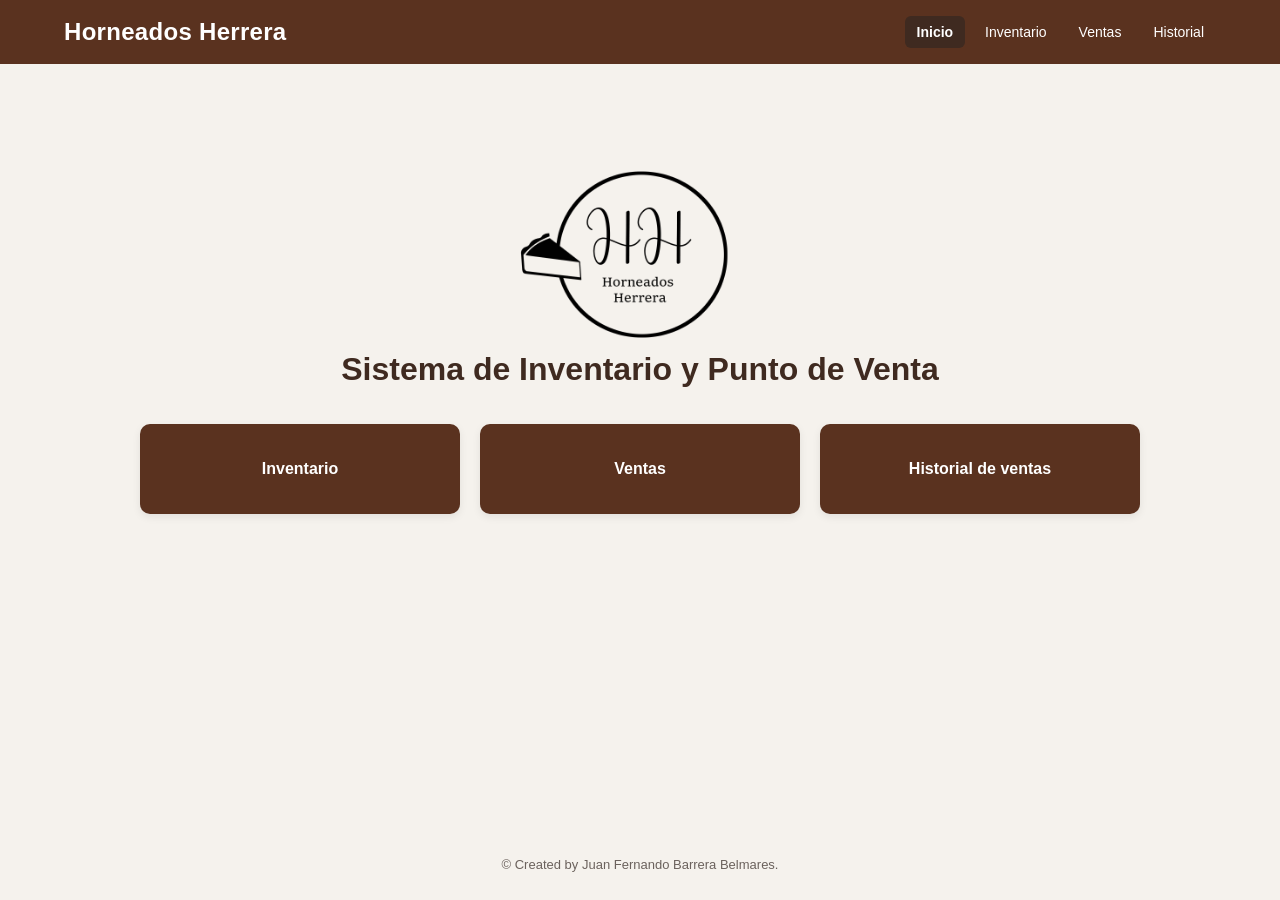
<file: index.html>
<!DOCTYPE html>
<html lang="es">
<head>
    <title>Indice - Horneados Herrera</title>
    <meta charset="UTF-8">
    <meta name="viewport" content="width=device-width, initial-scale=1.0">
    <link rel="stylesheet" a href="css/estilos.css">
    <link rel="manifest" href="manifest.json">
</head>

<body>

<header class="barra-superior">

    <div class="nombre-panaderia">
        Horneados Herrera
    </div>

    <nav class="navegacion">

        <a href="index.html" class="activo">
            Inicio
        </a>

        <a href="inventario.html">
            Inventario
        </a>

        <a href="ventas.html">
            Ventas
        </a>

        <a href="historial.html">
            Historial
        </a>

    </nav>

</header>

<main class="inicio">


     <div class="logo-inicio">
        <img src="img/logo.png" alt="Logo de Horneados Herrera">
    </div>

    <h1>Sistema de Inventario y Punto de Venta</h1>

    <br><br>

    <div class="opciones-inicio">

        <a href="inventario.html">
            <button>Inventario</button>
        </a>

        <a href="ventas.html">
            <button>Ventas</button>
        </a>

        <a href="historial.html">
            <button>Historial de ventas</button>
        </a>

    </div>

</main>

</body>

    <footer class="pie-pagina">
        <p>© Created by Juan Fernando Barrera Belmares.</p>
    </footer>


<script>
    if ("serviceWorker" in navigator) {

        window.addEventListener("load", function() {

            navigator.serviceWorker
                .register("./service-worker.js")
                .then(function() {
                    console.log("Service Worker registrado correctamente.");
                })
                .catch(function(error) {
                    console.log("Error al registrar Service Worker:", error);
                });

        });

    }
</script>
</html>
</file>
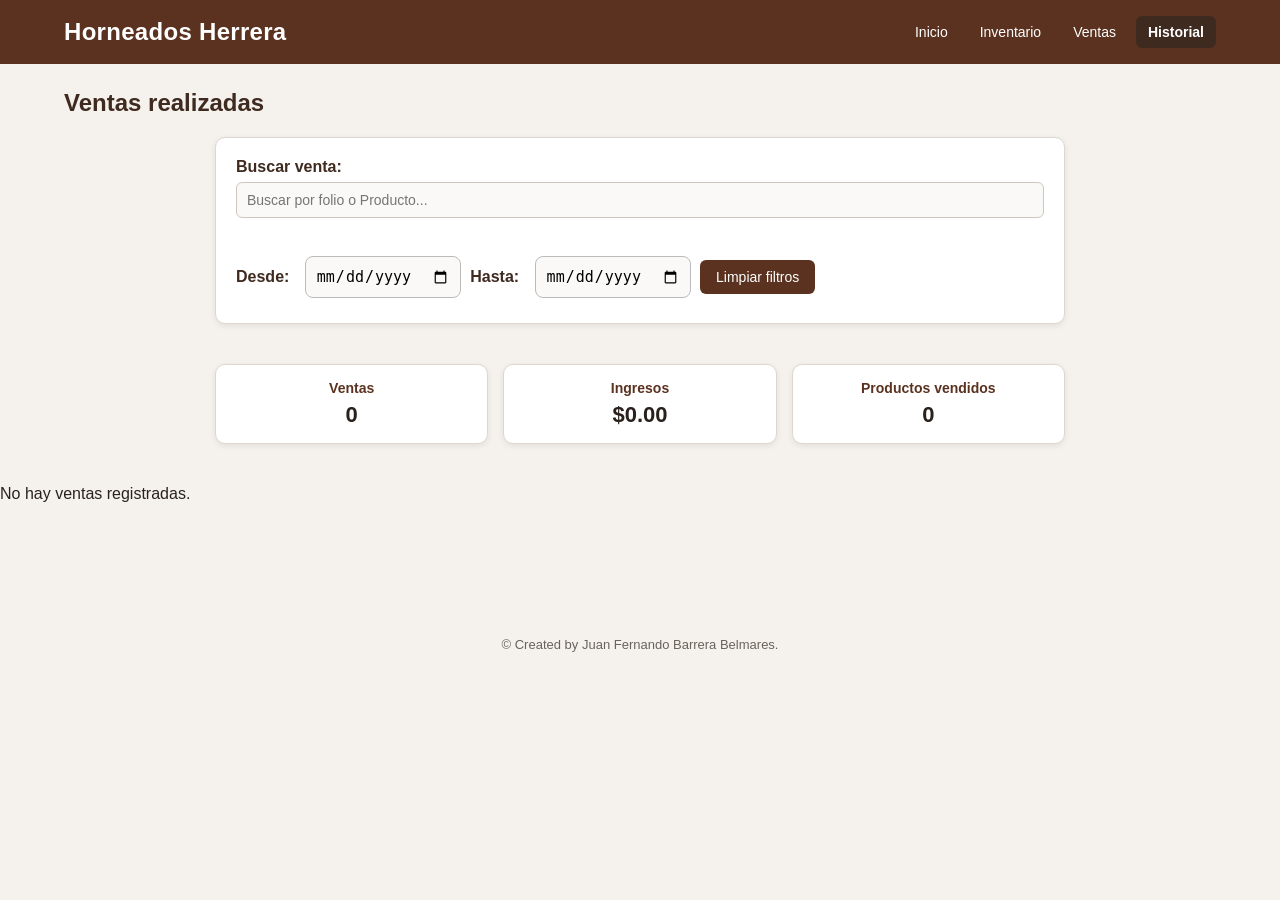
<file: historial.html>
<!DOCTYPE html>
<html lang="es">

<head>

    <title>Historial de Ventas - Horneados Herrera</title>

    <meta charset="UTF-8">

    <meta name="viewport" content="width=device-width, initial-scale=1.0">

    <link rel="stylesheet" href="css/estilos.css">

</head>

<body>

    <header class="barra-superior">

        <div class="nombre-panaderia">
            Horneados Herrera
        </div>

        <nav class="navegacion">

            <a href="index.html">
                Inicio
            </a>

            <a href="inventario.html">
                Inventario
            </a>

            <a href="ventas.html">
                Ventas
            </a>

            <a href="historial.html" class="activo">
                Historial
            </a>

        </nav>

    </header>

    <h2 class="titulo-historial">Ventas realizadas</h2>

    <div class="filtros-historial">

        <label for="buscadorHistorial">
            Buscar venta:
        </label>

        <input
            type="text"
            id="buscadorHistorial"
            placeholder="Buscar por folio o Producto..."
        >

        <br><br>

        <label for="fechaDesde">
            Desde:
        </label>

        <input
            type="date"
            id="fechaDesde"
        >
        
        <label for="fechaHasta">
            Hasta:
        </label>

        <input
            type="date"
            id="fechaHasta"
        >

        <button id="limpiarFiltros">
            Limpiar filtros
        </button>

    </div>

    <div class="resumen-ventas">

        <div class="tarjeta-resumen">

            <h3>Ventas</h3>

            <p id="totalVentas">
                0
            </p>

        </div>

        <div class="tarjeta-resumen">

            <h3>Ingresos</h3>

            <p id="totalIngresos">
                $0.00
            </p>

        </div>

        <div class="tarjeta-resumen">

            <h3>Productos vendidos</h3>

            <p id="totalProductos">
                0
            </p>

        </div>

    </div>

    <div id="historialVentas"></div>

    <div id="paginacionHistorial"></div>

    <script src="js/historial.js"></script>

</body>

    <footer class="pie-pagina">
        <p>© Created by Juan Fernando Barrera Belmares.</p>
    </footer>

</html>
</file>
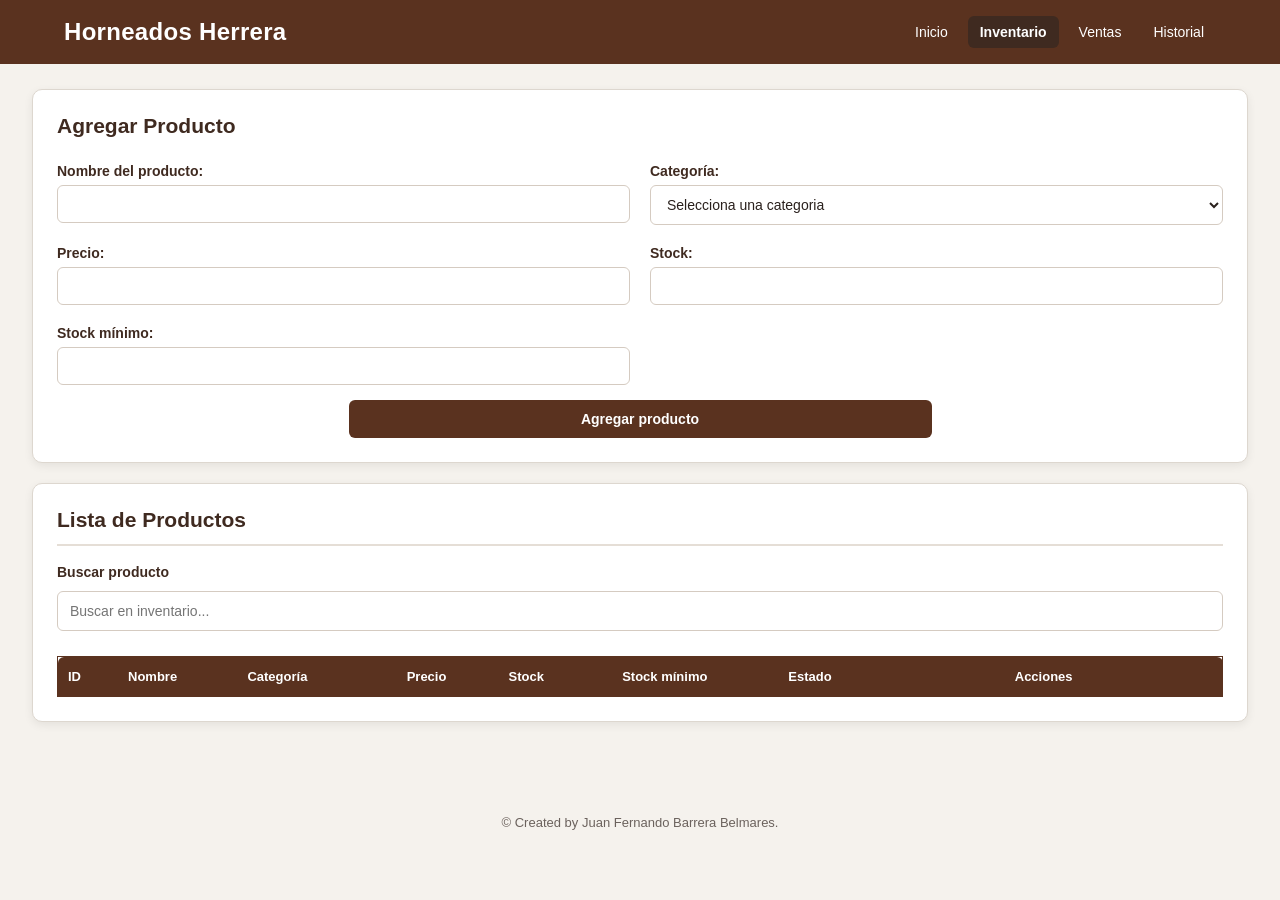
<file: inventario.html>
<!DOCTYPE html>
<html lang="es">
<head>
    <title>Inventario - Horneados Herrera</title>
    <meta charset="UTF-8">
    <meta name="viewport" content="width=device-width, initial-scale=1.0">
    <link rel="stylesheet" href="css/estilos.css">
</head>

<body>

<header class="barra-superior">

    <div class="nombre-panaderia">
        Horneados Herrera
    </div>

    <nav class="navegacion">

        <a href="index.html">
            Inicio
        </a>

        <a href="inventario.html" class="activo">
            Inventario
        </a>

        <a href="ventas.html">
            Ventas
        </a>

        <a href="historial.html">
            Historial
        </a>

    </nav>

</header>

<main class="contenedor-inventario">

    <section class="tarjeta-inventario">

        <h2>Agregar Producto</h2>

        <form id="formularioProducto">
        
            <div class="campo-inventario">

                <label for="nombre">
                    Nombre del producto:
                </label>

                <input 
                    type="text" 
                    id="nombre" 
                    required
                >

            </div>

            <div class="campo-inventario">

                <label for="categoria">
                    Categoría:
                </label>
                <select id="categoria" required>
                    <option value="">Selecciona una categoria</option>
                    <option value="Pan dulce">Pan dulce</option>
                    <option value="Pan blanco">Pan blanco</option>
                    <option value="Bocadillos">Bocadillos</option>
                    <option value="Pan de temporada">Pan de temporada</option>
                </select>
            
            </div>

            <div class="campo-inventario">

                <label for="precio">
                    Precio:
                </label>

                <input
                    type="number"
                    id="precio"
                    min="0"
                    step="0.01"
                    required
                >

            </div>

            <div class="campo-inventario">

                <label for="stock">
                    Stock:
                </label>

                <input
                    type="number"
                    id="stock"
                    min="0"
                    required
                >
            
            </div>

            <div class="campo-inventario">

                <label for="stockMinimo">
                    Stock mínimo:
                </label>

                <input
                    type="number"
                    id="stockMinimo"
                    min="0"
                    required
                >
            
            </div>

            <button type="submit">
                Agregar producto
            </button>

        </form>

    </section>

    <section class="tarjeta-inventario">

        <h2>Lista de Productos</h2>

        <label for="buscador">
            Buscar producto
        </label>

        <input 
            type="text"
            id="buscador"
            placeholder="Buscar en inventario..."    
        >

        <div class="tabla-inventario">

            <table>

                <thead>

                    <tr>
                        <th>ID</th>
                        <th>Nombre</th>
                        <th>Categoría</th>
                        <th>Precio</th>
                        <th>Stock</th>
                        <th>Stock mínimo</th>
                        <th>Estado</th>
                        <th>Acciones</th>
                    </tr>

                </thead>
                
                    <tbody id="tablaProductos">

                    </tbody>

                </table>

        </div>

    </section>

</main>

<script src="js/almacenamiento.js"></script>
<script src="js/inventario.js?v=6"></script>

</body>

    <footer class="pie-pagina">
        <p>© Created by Juan Fernando Barrera Belmares.</p>
    </footer>

</html>
</file>
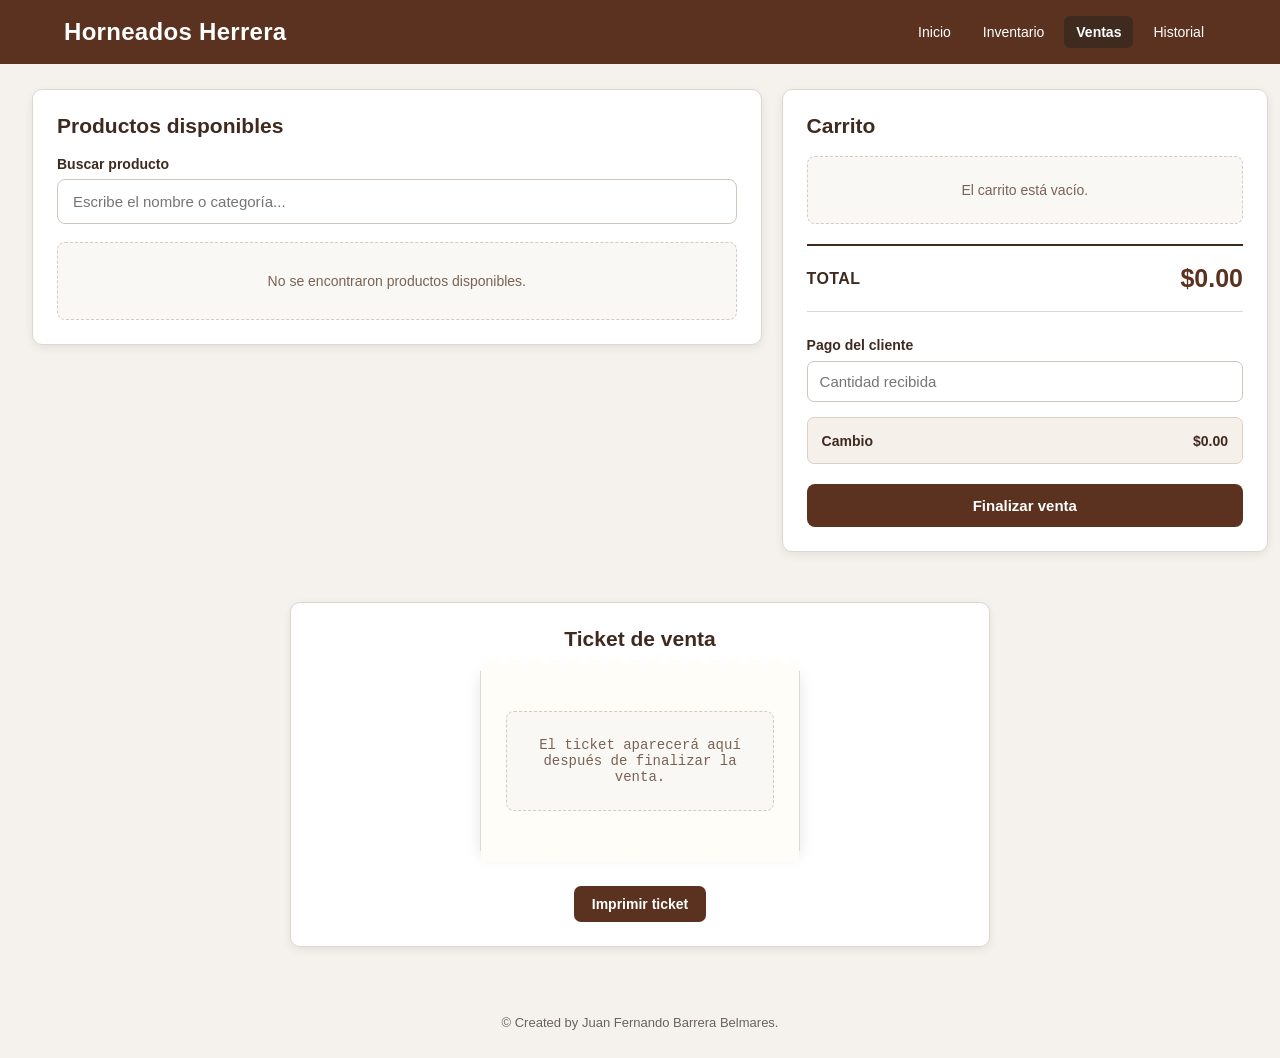
<file: ventas.html>
<!DOCTYPE html>
<html lang="es">

<head>

    <title>Ventas - Horneados Herrera</title>

    <meta charset="UTF-8">

    <meta
        name="viewport"
        content="width=device-width, initial-scale=1.0"
    >

    <link
        rel="stylesheet"
        href="css/estilos.css"
    >

</head>

<body>


    <header class="barra-superior">

        <div class="nombre-panaderia">
            Horneados Herrera
        </div>

        <nav class="navegacion">

            <a href="index.html">
                Inicio
            </a>

            <a href="inventario.html">
                Inventario
            </a>

            <a
                href="ventas.html"
                class="activo"
            >
                Ventas
            </a>

            <a href="historial.html">
                Historial
            </a>

        </nav>

    </header>


    <main class="contenedor-ventas">



        <section class="seccion-productos">

            <div class="tarjeta-seccion">

                <h1>
                    Productos disponibles
                </h1>


                <div class="buscador-ventas">

                    <label for="buscadorProductos">
                        Buscar producto
                    </label>

                    <input
                        type="text"
                        id="buscadorProductos"
                        placeholder="Escribe el nombre o categoría..."
                    >

                </div>

                <div id="listaProductos">

                </div>

            </div>

        </section>

        <section class="seccion-carrito">

            <div class="tarjeta-seccion">

                <h1>
                    Carrito
                </h1>


                <div id="carrito">

                </div>

                <div class="total-venta">

                    <span>
                        Total
                    </span>

                    <strong id="total">$0.00</strong>

                </div>

                <div class="pago-venta">

                    <label for="pagoCliente">
                        Pago del cliente
                    </label>

                    <input
                        type="number"
                        id="pagoCliente"
                        placeholder="Cantidad recibida"
                        min="0"
                        step="0.01"
                    >

                </div>


                <div class="cambio-venta">

                    <span>
                        Cambio
                    </span>

                    <strong>
                        <span id="cambio">$0.00</span>
                    </strong>

                </div>


                <button
                    id="finalizarVenta"
                    class="boton-finalizar"
                >
                    Finalizar venta
                </button>

            </div>

        </section>

    </main>


 <section class="seccion-ticket">

    <div class="tarjeta-seccion">

        <h2>Ticket de venta</h2>

        <div id="ticket">

            <p class="ticket-vacio">
                El ticket aparecerá aquí después
                de finalizar la venta.
            </p>

        </div>

        <button
            id="imprimirTicket"
            class="boton-imprimir"
        >
            Imprimir ticket
        </button>

    </div>

</section>

    <script src="js/almacenamiento.js"></script>

    <script src="js/ventas.js"></script>


</body>

    <footer class="pie-pagina">
        <p>© Created by Juan Fernando Barrera Belmares.</p>
    </footer>

</html>
</file>
<file: css/estilos.css>
* {
    box-sizing: border-box;
}

body {
    margin: 0;
    padding: 0;

    font-family: Arial, sans-serif;

    background: #F5F2ED;
    color: #2A211D;
}

button {
    font-family: Arial, sans-serif;
    cursor: pointer;
}

/* ================================
   1.- PUNTO DE VENTA



   
================================ */

.barra-superior {
    width:100%;
    padding:16px 5%;
    box-sizing:border-box;
    background:#5A321F;
    color:#FFFFFF;
    display:flex;
    justify-content:space-between;
    align-items:center;
}

.nombre-panaderia {
    color:#FFFFFF;
    font-size:24px;
    font-weight:bold;
    letter-spacing:0.3px;
}

.navegacion {
    display:flex;
    align-items:center;
    gap:8px;
}

.navegacion a {
    padding:8px 12px;
    color:#FFFFFF;
    text-decoration:none;
    border-radius:6px;
    font-size:14px;
    transition:background 0.2s, color 0.2s;
}

.navegacion a:hover {
    background:#7A4A32;
    color:#FFFFFF;
}

.navegacion a.activo {
    background:#3F2A20;
    color:#FFFFFF;
    border-radius:6px;
    font-weight:bold;
}

/* Contenido Principal */

.contenedor-ventas {
    width:95%;
    max-width:1500px;
    margin:25px auto;
    display:grid;
    grid-template-columns:60% 40%;
    gap:20px;
}

/* Tarjetas de INVENTARIO */
.contenedor-inventario {
    width:95%;
    max-width:1500px;
    margin:25px auto;
}

.tarjeta-inventario {
    padding:24px;
    background:#FFFFFF;
    border:1px solid #DDD7CF;
    border-radius:10px;
    box-shadow:0 3px 10px rgba(0,0,0,0.07);
}

.tarjeta-inventario h2 {
    margin:0 0 20px 0;
    color:#3F2A20;
    font-size:21px;
    font-weight:bold;
}

.tarjeta-inventario label {
    display:block;
    margin-bottom:6px;
    color:#3F2A20;
    font-size:14px;
    font-weight:bold;
}

.tarjeta-inventario input,
.tarjeta-inventario select {
    width:100%;
    padding:10px 12px;
    margin-bottom:15px;
    border:1px solid #D5CBC1;
    border-radius:6px;
    background:#FFFFFF;
    color:#2A211D;
    font-size:14px;
}


/* formulario */


#formularioProducto button {
    grid-column:1 / -1;
    width:50%;
    justify-self: center;
    padding:11px;
    border:none;
    border-radius:6px;
    background:#5A321F;
    color:#FFFFFF;
    font-size:14px;
    font-weight:bold;
    cursor:pointer;
}

#formularioProducto button:hover {
    background:#7A4A32;
}

#formularioProducto label {
    display:block;
    margin-top:5px;
    margin-bottom:6px;
}

#formularioProducto input,
#formularioProducto select {
    display:block;
    width:100%;
    max-width:700px;
    padding:10px 12px;
    margin-bottom:15px;
}

#formularioProducto {
    display:grid;
    grid-template-columns:1fr 1fr;
    column-gap:20px;
}

.campo-inventario {
    width:100%;
}

.campo-inventario label {
    display:block;
    margin-bottom:6px;
}

.campo-inventario input,
.campo-inventario select {
    width:100%;
    max-width:none;
}


/* Buscador del INVENTARIO */

#buscador {
    width:100%;
    padding:10px 12px;
    margin:0 0 20px 0;
    border:1px solid #D5CBC1;
    border-radius:6px;
    background:#FFFFFF;
    color:#2A211D;
    font-size:14px;
}

#buscador:focus {
    outline:none;
    border-color:#7A4A32;
}

/* Tabla productos INVENTARIO */

.tarjeta-inventario table {
    width:100%;
    border-collapse:collapse;
    margin-top:10px;
    border:1px solid #DDD7CF;
}

.tarjeta-inventario table th {
    padding:12px 10px;
    background:#5A321F;
    color:#FFFFFF;
    text-align:left;
    font-size:13px;
    font-weight:bold;
    border:1px solid #5A321F;
}

.tarjeta-inventario table td {
    padding: 13px 10px;
    border:1px solid #E5DED6;
    color:#2A211D;
    font-size:14px;
    background:#FFFFFF;
}

.tarjeta-inventario table tbody tr:hover td {
    background: #F3ECE5;
}

.tarjeta-inventario table button {
    padding:7px 10px;
    margin:2px;
    border:none;
    border-radius:6px;
    background:#5A321F;
    color:#FFFFFF;
    font-size:12px;
    font-weight:bold;
    cursor:pointer;
}

.tarjeta-inventario table button:hover {
    background:#7A4A32;
}

.tarjeta-inventario:nth-of-type(2) h2 {
    margin-bottom:18px;
    padding-bottom:12px;
    border-bottom:2px solid #E5DED6;
}

.tarjeta-inventario table th:first-child {
    border-top-left-radius:6px;
}

.tarjeta-inventario table th:last-child {
    border-top-right-radius:6px;
}

.tarjeta-inventario table td {
    vertical-align:middle;
}

.tarjeta-inventario #buscador {
    margin-top:5px;
    margin-bottom:15px;
    padding:11px 12px;
}

.tarjeta-inventario table tbody tr:nth-child(even) td {
    background:#FAF8F5;
}

/* Botones STOCK INVENTARIO */


.boton-stock:hover {
    background:#3F2A20 !important;
}

.boton-editar:hover {
    background:#3F2A20 !important;
}

.boton-eliminar:hover {
    background:#3F2A20 !important;
}

/*desplazamiento horizontal en moviles*/

.tabla-inventario {
    width:100%;
    overflow-x:auto;
}

/* Encabezado tabla */

.tarjeta-inventario table th,
.tarjeta-inventario table td {
    white-space:nowrap;
}

/* columnas */
.tarjeta-inventario table th:nth-child(1),
.tarjeta-inventario table td:nth-child(1) {
    width:60px;
}

.tarjeta-inventario table th:nth-child(4),
.tarjeta-inventario table td:nth-child(4),
.tarjeta-inventario table th:nth-child(5),
.tarjeta-inventario table td:nth-child(5),
.tarjeta-inventario table th:nth-child(6),
.tarjeta-inventario table td:nth-child(6) {
    text-align:center;
}

.tarjeta-inventario table th:nth-child(7),
.tarjeta-inventario table td:nth-child(7) {
    text-align:center;
}

.tarjeta-inventario table th:nth-child(8),
.tarjeta-inventario table td:nth-child(8) {
    text-align:center;
    min-width:210px;
}

/* Estado Stock */

.tarjeta-inventario table td.stock-disponible {
    color:#2E7D32;
    font-weight:bold;
}

.tarjeta-inventario table td.stock-bajo {
    color:#C62828;
    font-weight:bold;
}

/* Tejeta INVENTARIO */
.tarjeta-inventario + .tarjeta-inventario {
    margin-top:20px;
}

/*Tarjeta VENTAS */
.tarjeta-seccion {
    padding: 24px;
    background: #FFFFFF;
    border: 1px solid #DDD7CF;
    border-radius: 10px;
    box-shadow:
        0 3px 10px rgba(0, 0, 0, 0.07);
}

.tarjeta-seccion h1,
.tarjeta-seccion h2 {
    margin:0 0 18px 0;
    color:#3F2A20;
    font-size:21px;
    font-weight:bold;
}

/* Buscador */

.buscador-ventas {
    margin-bottom: 18px;
}

.buscador-ventas label {
    display: block;

    margin-bottom: 7px;

    color: #3F2A20;
    font-size: 14px;
    font-weight: bold;
}

.buscador-ventas input {
    width: 100%;

    padding: 13px 15px;

    box-sizing: border-box;

    border: 1px solid #CFC7BE;
    border-radius: 8px;

    background: #FFFFFF;

    font-family: Arial, sans-serif;
    font-size: 15px;

    transition: border-color 0.2s, box-shadow 0.2s;
}

.buscador-ventas input:focus {
    border-color:#8B6A55;
    box-shadow:0 0 0 3px rgba(139,106,85,0.12);
    outline:none;
}

/* INVENTARIO MOVILES */

@media (max-width: 700px) {

    #formularioProducto {
        grid-template-columns:1fr;
    }

    #formularioProducto button {
        width:100%;
    }

}



/* =========================================
   PRODUCTOS
========================================= */

#listaProductos {
    display: grid;

    grid-template-columns:
        repeat(2, minmax(0, 1fr));

    gap: 15px;
}

.sin-productos {
    grid-column:1 / -1;
    padding:30px 20px;
    margin:0;
    text-align:center;
    color:#7A6254;
    font-size:14px;
    background:#FAF8F5;
    border:1px dashed #D5CBC1;
    border-radius:8px;
}

.seccion-productos h2 {
    margin:0 0 18px 0;
    color:#3F2A20;
    font-size:21px;
    font-weight:bold;
}

.tarjeta-producto {
    padding:20px;
    background:#FFFFFF;
    border:1px solid #DDD7CF;
    border-radius:10px;
    box-shadow:0 2px 6px rgba(0,0,0,0.06);
    transition:transform 0.2s, box-shadow 0.2s;
}

.tarjeta-producto:hover {
    transform:translateY(-2px);
    box-shadow:0 5px 12px rgba(0,0,0,0.10);
}

.encabezado-producto h3 {
    margin:0;
    color:#3F2A20;
    font-size:17px;
    font-weight:bold;
}

.informacion-producto {
    display:flex;
    flex-direction:column;
    gap:6px;
}

.categoria-producto {
    color:#7A6254;
    font-size:11px;
    font-weight:bold;
    text-transform:uppercase;
    letter-spacing:0.5px;
}

.datos-producto {
    display:flex;
    flex-direction:column;
    gap:5px;
    margin-top:4px;
}

.precio-producto {
    margin-top:4px;
    color:#5A321F;
    font-size:19px;
    font-weight:bold;
}

.stock-producto {
    color:#6B625C;
    font-size:13px;
    font-weight:normal;
}

.boton-agregar {
    width:100%;
    margin-top:12px;
    padding:10px 14px;
    background:#5A321F;
    color:#FFFFFF;
    border:none;
    border-radius:7px;
    font-size:14px;
    font-weight:bold;
    cursor:pointer;
    transition:background 0.2s, transform 0.1s;
}

.boton-agregar:hover {
    background:#3F2A20;
    transform:translateY(-1px);
}



/* =========================================
   CARRITO
========================================= */

.seccion-carrito {
    position: sticky;
    top: 20px;
    align-self: start;
}

.seccion-carrito h2 {
    margin:0 0 18px 0;
    color:#3F2A20;
    font-size:21px;
    font-weight:bold;
}

.producto-carrito {
    padding:15px 0;
    border-bottom:1px solid #E2DCD5;
}

.producto-carrito:first-child {
    padding-top:0;
}

.encabezado-producto-carrito {
    display:flex;
    justify-content:space-between;
    align-items:center;
    gap:12px;
    margin-bottom:8px;
}

.encabezado-producto-carrito h3 {
    margin:0;
    color:#3F2A20;
    font-size:15px;
    font-weight:bold;
}

.precio-carrito {
    color: #5A321F;
    font-size: 17px;
    font-weight: bold;
    white-space: nowrap;
}

.controles-carrito {
    display:flex;
    justify-content: center;
    align-items:center;
    gap:8px;
    margin-top:10px;
}

.boton-cantidad {
    width:32px;
    height:32px;
    padding:0;
    background:#F1ECE6;
    color:#5A321F;
    border:1px solid #D5CBC1;
    border-radius:6px;
    font-size:16px;
    font-weight:bold;
    cursor:pointer;
    transition:background 0.2s, transform 0.1s;
}

.boton-cantidad:hover {
    background:#E2D8CE;
    transform:translateY(-1px);
}

.cantidad-producto {
    min-width:32px;
    text-align:center;
    color:#3F2A20;
    font-size:15px;
    font-weight:bold;
}

.pie-producto-carrito {
    display:flex;
    justify-content:space-between;
    align-items:center;
    gap:12px;
    margin-top:12px;
}

.boton-quitar {
    padding:7px 12px;
    background:#8B4A35;
    color:#FFFFFF;
    border:none;
    border-radius:6px;
    font-size:13px;
    font-weight:bold;
    cursor:pointer;
    transition:background 0.2s, transform 0.1s;
}

.boton-quitar:hover {
    background:#6F3928;
    transform:translateY(-1px);
}



/* =========================================
   CARRITO VACÍO
========================================= */

.carrito-vacio {
    padding:25px 15px;
    text-align:center;
    color:#7A6254;
    font-size:14px;
    border:1px dashed #D5CBC1;
    border-radius:8px;
    background:#FAF8F5;
}


/* =========================================
   TOTAL, PAGO Y CAMBIO
========================================= */

.total-venta {
    margin-top:20px;
    padding:18px 0;
    display:flex;
    justify-content:space-between;
    align-items:center;
    border-top:2px solid #3F2A20;
    border-bottom:1px solid #DDD7CF;
}

.total-venta span {
    color:#3F2A20;
    font-size:16px;
    font-weight:bold;
    text-transform:uppercase;
    letter-spacing:0.4px;
}

.total-venta strong {
    color:#5A321F;
    font-size:25px;
    font-weight:bold;
}

.pago-venta {
    margin-top:20px;
    padding-top:5px;
}

.pago-venta label {
    display:block;
    margin-bottom:8px;
    color:#3F2A20;
    font-size:14px;
    font-weight:bold;
}

.pago-venta input {
    width:100%;
    padding:11px 12px;
    box-sizing:border-box;
    border:1px solid #CFC7BE;
    border-radius:7px;
    background:#FFFFFF;
    color:#2A211D;
    font-family:Arial,sans-serif;
    font-size:15px;
    outline:none;
    transition:border-color 0.2s, box-shadow 0.2s;
}

.pago-venta input:focus {
    border-color:#8B6A55;
    box-shadow:0 0 0 3px rgba(139,106,85,0.12);
}

.cambio-venta {
    margin-top:15px;
    padding:12px 14px;
    background:#F5F0EA;
    border:1px solid #DDD1C5;
    border-radius:7px;
    display:flex;
    justify-content:space-between;
    align-items:center;
}

.cambio-venta span {
    color:#3F2A20;
    font-size:14px;
    font-weight:bold;
}

.cambio-venta strong {
    color:#5A321F;
    font-size:18px;
    font-weight:bold;
}

.boton-finalizar {
    width:100%;
    margin-top:20px;
    padding:13px 16px;
    background:#5A321F;
    color:#FFFFFF;
    border:none;
    border-radius:8px;
    font-family:Arial,sans-serif;
    font-size:15px;
    font-weight:bold;
    cursor:pointer;
    transition:background 0.2s, transform 0.1s;
}

.boton-finalizar:hover {
    background:#3F2A20;
    transform:translateY(-1px);
}

.boton-finalizar:active {
    transform:translateY(0);
}



/* ================================
   TICKET
================================ */

#ticket {
    position: relative;
    width: 320px;

    margin: 20px auto;
    padding: 25px;

    box-sizing: border-box;

    background: #FFFDF8;

    border: 1px solid #DDD7CF;

    box-shadow:
        0 5px 15px rgba(0, 0, 0, 0.10);

    font-family:
        "Courier New",
        monospace;

    color: #2A211D;
}



/* =========================================
   SECCIÓN DEL TICKET
========================================= */

.seccion-ticket {
    width:100%;
    margin-top:25px;
    text-align:center;
}

.seccion-ticket .tarjeta-seccion {
    max-width: 700px;
    margin: 0 auto;
}

.seccion-ticket h2 {
    margin:0 0 18px 0;
    color:#3F2A20;
    font-size:21px;
    font-weight:bold;
}

.ticket-vacio {
    padding:25px 15px;
    text-align:center;
    color:#7A6254;
    font-size:14px;
    border:1px dashed #D5CBC1;
    border-radius:8px;
    background:#FAF8F5;
}

.boton-imprimir {
    margin-top:15px;
    padding:10px 18px;
    background:#5A321F;
    color:#FFFFFF;
    border:none;
    border-radius:7px;
    font-family:Arial,sans-serif;
    font-size:14px;
    font-weight:bold;
    cursor:pointer;
    transition:background 0.2s, transform 0.1s;
}

.boton-imprimir:hover {
    background:#3F2A20;
    transform:translateY(-1px);
}

.boton-imprimir:active {
    transform:translateY(0);
}


/* =========================================
   IMPRIMIR TICKET
========================================= */


@media print {

    /* Configuración de impresión */

    body * {
        visibility: hidden;
    }

    #ticket,
    #ticket * {
        visibility: visible;
    }

    #ticket {
        position: absolute;

        left: 0;
        top: 0;

        width: 72mm;

        margin: 0;
        padding: 8mm;

        border: none;
        box-shadow: none;

        background: white;

        font-family: "Courier New", monospace;
    }

    #ticket::before,
    #ticket::after {
        display: none;
    }
}

/* Bordes dentados del ticket */

#ticket::before,
#ticket::after {

    content: "";
    position: absolute;
    left: 0;
    width: 100%;
    height: 12px;
    background-size: 20px 20px;

}

#ticket::before {

    top: -12px;
    background:
        linear-gradient(
            135deg,
            transparent 7px,
            #fffdf8 7px
        ) 0 0 / 20px 20px repeat-x;
        
}

#ticket::after {

    bottom: -12px;

    background: 
        linear-gradient(
            315deg,
            transparent 7px,
            #fffdf8 7px
        ) 0 0 / 20px 20px repeat-x;

}


/* contenido del ticket */

.encabezado-ticket {
    text-align: center;
}

.encabezado-ticket h3 {
    margin: 0 0 8px;

    color: #3F2A20;

    font-family: "Courier New", monospace;
    font-size: 22px;
    font-weight: bold;
}

.titulo-ticket {
    margin: 0 0 15px;

    color: #766B63;

    font-size: 13px;
    font-weight: bold;
    letter-spacing: 1px;
}

.datos-ticket {
    text-align: left;

    font-size: 13px;
}

.datos-ticket p {
    margin: 5px 0;
}

#ticket hr {
    border: none;
    border-top: 1px dashed #BDB4AB;

    margin: 15px 0;
}

.producto-ticket {
    padding: 8px 0;
}

.nombre-ticket {
    color: #2A211D;

    font-size: 14px;
    font-weight: bold;
}

.detalle-ticket {
    display: flex;
    justify-content: space-between;
    align-items: center;

    margin-top: 5px;

    color: #766B63;
    font-size: 13px;
}

.detalle-ticket strong {
    color: #3F2A20;
}

.totales-ticket {
    display: flex;
    flex-direction: column;
    gap: 8px;
}

.totales-ticket div {
    display: flex;
    justify-content: space-between;
    align-items: center;
}

.totales-ticket span {
    color: #5F5751;
    font-size: 14px;
}

.totales-ticket strong {
    color: #3F2A20;
    font-size: 15px;
}

.totales-ticket div:first-child {
    padding: 8px 0;

    border-bottom: 1px solid #DDD7CF;
}

.totales-ticket div:first-child strong {
    font-size: 20px;
}

.pie-ticket {
    padding-top: 5px;

    text-align: center;

    color: #5F5751;
    font-size: 13px;
}

.pie-ticket strong {
    color: #3F2A20;
    font-size: 14px;
}

.pie-ticket p {
    margin: 5px 0 0;
}



/* ================================
   DISEÑO RESPONSIVO
================================ */

@media (max-width: 900px) {

    .contenedor-ventas {
        grid-template-columns: 1fr;
    }

    .seccion-carrito {
        position: static;
    }

    #listaProductos {
        grid-template-columns: 1fr 1fr;
    }

    .barra-superior {
        flex-direction:column;
        gap:12px;
        text-align:center;
    }
    
}

@media (max-width: 600px) {

    .barra-superior {
        padding: 15px 20px;

        flex-direction: column;

        gap: 10px;
    }

    .nombre-panaderia {
        font-size: 24px;
    }

    .navegacion {
        gap: 12px;
    }

    .navegacion a {
        padding: 10px 3px;
    }

    .contenedor-ventas {
        width: 92%;
    }

    #listaProductos {
        grid-template-columns: 1fr;
    }

    .tarjeta-seccion {
        padding: 16px;
    }

    .tarjeta-producto {
        padding:16px;
    }

    #ticket {
        width: 100%;
        max-width: 320px;
    }
}

/* =========================================
   FIN DE ESTILOS DE VENTAS
========================================= */





/* =========================================
   2.- HISTORIAL DE VENTAS




========================================= */


.titulo-historial {
    width: 90%;
    max-width: 1200px;
    margin: 25px auto 15px;
    color: #3F2A20;
    font-size: 24px;
    font-weight: bold;
    margin-bottom: 20px;
}

.venta-historial {

    width: 850px;

    max-width: 90%;

    margin: 12px auto;

    background: white;

    padding: 15px 20px;

    border: 1px solid #DDD7CF;

    border-radius: 10px;

    box-shadow:
        0 2px 6px rgba(0, 0, 0, 0.08);
}

.venta-historial hr {

    border: none;

    border-top: 1px solid #ddd;

    margin: 20px 0;

}

.venta-historial h3 {
    font-size: 18px;
    margin: 0 0 6px 0;
}

.venta-historial p {
    font-size: 14px;
    margin: 4px 0;
}

.venta-historial h4 {
    font-size: 15px;
    margin: 8px 0 4px 0;
}

.venta-historial ul {
    margin: 4px 0 8px 20px;
    padding: 0;
}

.venta-historial li {
    font-size: 14px;
    margin: 2px 0;
}

.venta-historial p strong {

    font-weight: bold;

}

.venta-historial p:first-of-type {
    margin-top: 10px;
}

.venta-historial .total-venta {
    font-size: 16px;
    font-weight: bold;
    margin: 8px 0 4px 0;
}

.venta-historial .pago-venta,
.venta-historial .cambio-venta {
    font-size: 13px;
    margin: 2px 0;
}


@media (max-width: 600px) {

    .venta-historial {

        width: 100%;

        max-width: 100%;

        padding: 18px;

    }

    .venta-historial h3 {

        font-size: 20px;

    }

    .venta-historial p {

        font-size: 14px;

    }

    .venta-historial li {

        font-size: 14px;

    }

    .venta-historial .total-venta {
        font-size:18px !important;
    }

}

.resumen-ventas {
    width: 850px;
    max-width: 90%;
    margin: 20px auto;
    margin-top: 20px;
    margin-bottom: 25px;
    display: grid;
    grid-template-columns: repeat(3, 1fr);
    gap: 15px;
}

.tarjeta-resumen {
    background-color: white;
    border: 1px solid #DDD7CF;
    border-radius: 10px;
    padding: 15px;
    text-align: center;
    box-shadow: 0 2px 6px rgba(0, 0, 0, 0.08);
}

.tarjeta-resumen h3 {
    margin: 0 0 6px;
    font-size: 14px;
    color: #5A321F;
}

.tarjeta-resumen p {
    margin: 0;
    font-size: 22px;
    font-weight: bold;
    color: #2A211D;
}


/* Resumen ventas moviles */
@media (max-width: 700px) {

    .resumen-ventas {
        width: 95%;
        grid-template-columns: 1fr;
        gap: 10px;
    }

    .tarjeta-resumen {
        padding: 12px;
    }

    .tarjeta-resumen p {
        font-size: 20px;
    }

}


/* FILTROS DEL HISTORIAL */

.filtros-historial {
    width: 850px;
    max-width: 90%;
    margin: 25px auto 20px;
    margin-top: 0;
    padding: 20px;
    background-color: white;
    border: 1px solid #DDD7CF;
    border-radius: 10px;
    box-shadow: 0 2px 6px rgba(0, 0, 0, 0.08);
    box-sizing: border-box;
}

.filtros-historial label {
    font-weight: bold;
    color: #3F2A20;
    margin-right: 6px;
}

.filtros-historial input {
    padding: 9px 10px;
    border: 1px solid #CFC7BE;
    border-radius: 6px;
    font-size: 14px;
    background-color: #FAF9F7;
}

.filtros-historial input:focus {
    outline: none;
    border-color: #5A321F;
}

#buscadorHistorial {
    width: 100%;
    box-sizing: border-box;
    margin-top: 6px;
    margin-bottom: 15px;
}

#limpiarFiltros {
    padding: 9px 16px;
    border: none;
    border-radius: 6px;
    background-color: #5A321F;
    color: white;
    cursor: pointer;
    font-size: 14px;
}

#limpiarFiltros:hover {
    background-color: #7A4A32;
}


#fechaDesde,
#fechaHasta {

    padding: 10px;

    font-size: 15px;

    border: 1px solid #bbb;

    border-radius: 8px;

    margin: 5px;

    cursor: pointer;
}


#buscadorHistorial:focus,
#fechaDesde:focus,
#fechaHasta:focus {

    outline: none;

    border-color: #777;

    box-shadow:
        0 0 0 2px rgba(0, 0, 0, 0.08);
}






@media (max-width: 700px) {

    .filtros-historial {

        width: 95%;

        padding: 20px;
    }

    .filtros-historial input {
        width: 100%;
        box-sizing: border-box;
        margin-bottom: 10px;
    }

    #limpiarFiltros {
        width: 100%;
        margin-top: 5px;
    }


    #buscadorHistorial {

        width: 100%;

        margin-top: 8px;

        margin-bottom: 15px;
    }


    #fechaDesde,
    #fechaHasta {

        width: 100%;

        margin: 8px 0;
    }


    .resumen-ventas {

        width: 95%;

        flex-direction: column;

        gap: 12px;
    }


    .tarjeta-resumen {

        width: 100%;

        box-sizing: border-box;
    }

}


/* ==============================
   TABLA DE HISTORIAL
   ============================== */

.tabla-historial {
    width: 90%;
    max-width: 1200px;
    margin: 25px auto;
    margin-top: 0;
    overflow-x: auto;
    background: white;
    border: 1px solid #DDD7CF;
    border-radius: 10px;
    box-shadow: 0 2px 6px rgba(0, 0, 0, 0.08);
}

.tabla-historial table {
    width: 100%;
    border-collapse: collapse;
    min-width: 850px;
}

.tabla-historial th {
    background-color: #5A321F;
    color: white;
    padding: 12px 10px;
    text-align: left;
    font-size: 14px;
}

.tabla-historial td {
    padding: 10px;
    border-bottom: 1px solid #DDD7CF;
    font-size: 14px;
    vertical-align: top;
}

.tabla-historial tbody tr:nth-child(even) {
    background-color: #F8F5F1;
}

.tabla-historial tbody tr:hover {
    background-color: #F0E8E1;
}

.tabla-historial td:nth-child(1) {
    font-weight: bold;
}

.tabla-historial td:nth-child(5),
.tabla-historial td:nth-child(6),
.tabla-historial td:nth-child(7) {
    white-space: nowrap;
}

.tabla-historial td:nth-child(4) {
    min-width: 220px;
    line-height: 1.5;
}

.tabla-historial td:nth-child(4) div {
    margin-bottom: 2px;
}

.tabla-historial th:nth-child(1),
.tabla-historial td:nth-child(1) {
    width: 80px;
}

.tabla-historial th:nth-child(2),
.tabla-historial td:nth-child(2) {
    width: 110px;
}

.tabla-historial th:nth-child(3),
.tabla-historial td:nth-child(3) {
    width: 90px;
}

.tabla-historial th:nth-child(4),
.tabla-historial td:nth-child(4) {
    width: 280px;
}

.tabla-historial th:nth-child(5),
.tabla-historial td:nth-child(5),
.tabla-historial th:nth-child(6),
.tabla-historial td:nth-child(6),
.tabla-historial th:nth-child(7),
.tabla-historial td:nth-child(7) {
    width: 110px;
}

.tabla-historial tbody tr {
    transition: background-color 0.2s ease;
}

.tabla-historial tbody tr:last-child td {
    border-bottom: none;
}

/* Tabla Moviles */
@media (max-width: 700px) {

    .tabla-historial {
        width: 95%;
        margin: 15px auto;
    }

    .tabla-historial th,
    .tabla-historial td {
        padding: 8px;
        font-size: 13px;
    }

    .tabla-historial td:nth-child(4) {
        min-width: 180px;
    }

}

/* ==============================
   PAGINACIÓN DEL HISTORIAL
   ============================== */

#paginacionHistorial {
    display: flex;
    justify-content: center;
    align-items: center;
    gap: 6px;
    margin: 20px auto 30px;
}

#paginacionHistorial button {
    min-width: 38px;
    height: 36px;
    padding: 0 10px;
    border: 1px solid #5A321F;
    border-radius: 6px;
    background-color: white;
    color: #5A321F;
    cursor: pointer;
    font-size: 14px;
}

#paginacionHistorial button:hover:not(:disabled) {
    background-color: #7A4A32;
    color: white;
}

#paginacionHistorial button:disabled {
    background-color: #5A321F;
    color: white;
    cursor: default;
}

#paginacionHistorial span {
    padding: 0 4px;
    color: #5A321F;
}


/* =========================================
   3.- INICIO






========================================= */

.inicio {
    width: 90%;
    max-width: 1000px;
    margin: 60px auto;
    text-align: center;
}

.inicio h1 {
    margin: 0;
    color: #3F2A20;
    font-size: 32px;
    font-weight: bold;
}

.inicio p {
    margin: 10px 0 35px;
    color: #7A6254;
    font-size: 16px;
}

.opciones-inicio {
    display: grid;
    grid-template-columns: repeat(3, 1fr);
    gap: 20px;
}

.opciones-inicio a {
    text-decoration: none;
}

.opciones-inicio button {
    width: 100%;
    padding: 18px 15px;
    background: #5A321F;
    color: #FFFFFF;
    border: none;
    border-radius: 10px;
    font-size: 16px;
    font-weight: bold;
    cursor: pointer;
    transition: background 0.2s, transform 0.1s;
}

.opciones-inicio button:hover {
    background: #7A4A32;
    transform: translateY(-2px);
}


@media (max-width: 700px) {

    .inicio {
        width: 90%;
        margin: 40px auto;
    }

    .inicio h1 {
        font-size: 27px;
    }

    .inicio p {
        font-size: 14px;
        margin-bottom: 25px;
    }

    .opciones-inicio {
        grid-template-columns: 1fr;
        gap: 12px;
    }

    .opciones-inicio button {
        padding: 15px;
    }

}


.opciones-inicio a {
    display: block;
}

.opciones-inicio button {
    min-height: 90px;
    box-shadow: 0 3px 8px rgba(0, 0, 0, 0.08);
}

.opciones-inicio button:active {
    transform: translateY(0);
}


.logo-inicio {
    display: flex;
    justify-content: center;
    margin-top: 40px;
}

.logo-inicio img {
    width: 250px;
    height: auto;
}

.pie-pagina {
    text-align: center;
    padding: 20px;
    margin-top: 40px;
    font-size: 13px;
    color: #6B625D;
}


html,
body {
    min-height: 100%;
}

body {
    min-height: 100vh;
    display: flex;
    flex-direction: column;
}

.inicio {
    flex: 1;
}

.pie-pagina {
    text-align: center;
    padding: 15px;
    font-size: 13px;
    color: #6B625D;
}
</file>
